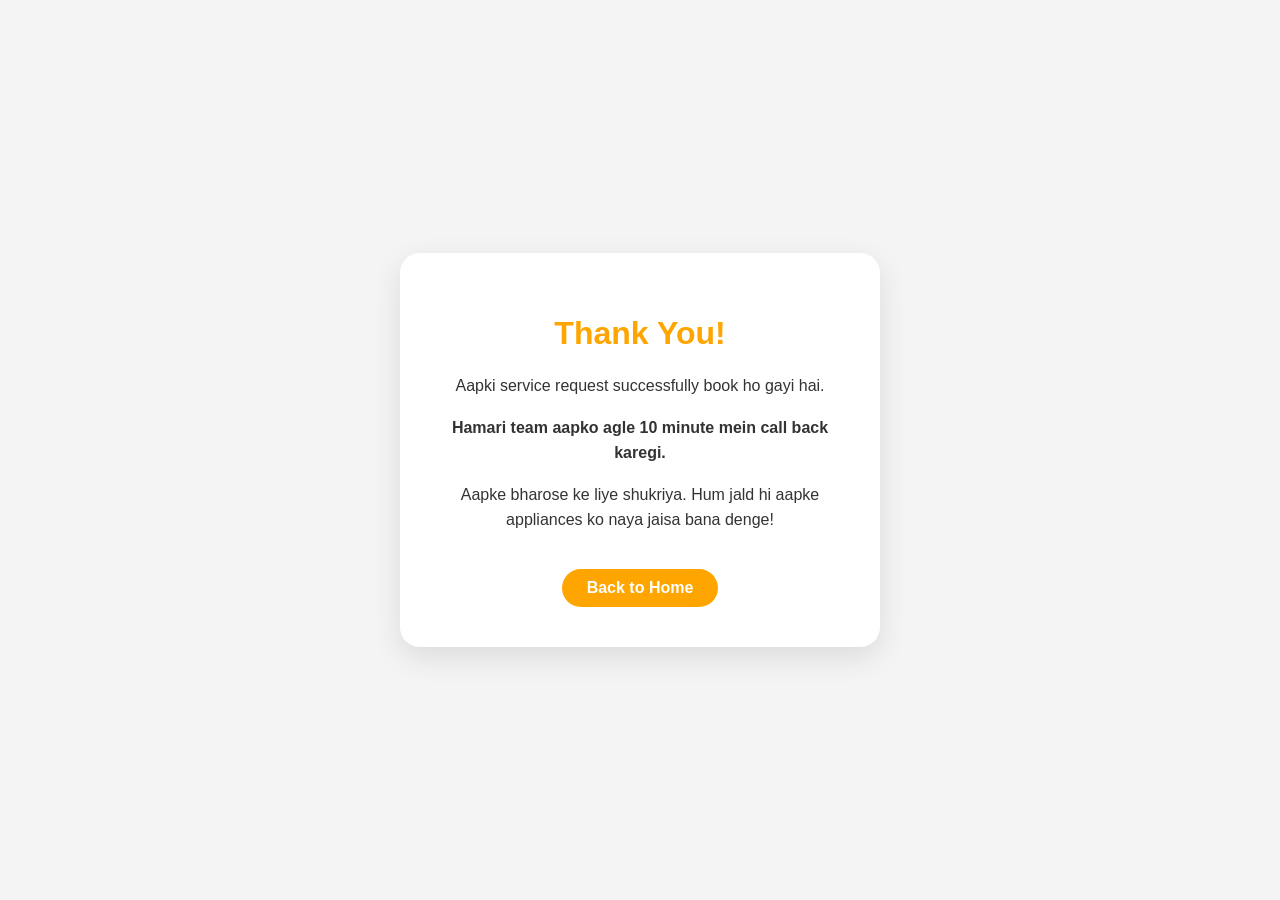
<file: thankyou.html>
<!DOCTYPE html>
<html lang="en">
<head>
    <meta charset="UTF-8">
    <meta name="viewport" content="width=device-width, initial-scale=1.0">
    <title>Thank You - Star Electronic</title>
	<!-- Google tag (gtag.js) -->
<script async src="https://www.googletagmanager.com/gtag/js?id=AW-18247525750"></script>
<script>
  window.dataLayer = window.dataLayer || [];
  function gtag(){dataLayer.push(arguments);}
  gtag('js', new Date());

  gtag('config', 'AW-18247525750');
</script>
    <style>
        body { font-family: 'Poppins', sans-serif; display: flex; justify-content: center; align-items: center; height: 100vh; margin: 0; background-color: #f4f4f4; text-align: center; }
        .card { background: white; padding: 40px; border-radius: 20px; box-shadow: 0 10px 30px rgba(0,0,0,0.1); max-width: 400px; }
        h1 { color: #FFA500; }
        p { color: #333; line-height: 1.6; }
        .btn { display: inline-block; margin-top: 20px; padding: 10px 25px; background: #FFA500; color: white; text-decoration: none; border-radius: 25px; font-weight: bold; }
    </style>
</head>
<body>
    <div class="card">
        <h1>Thank You!</h1>
        <p>Aapki service request successfully book ho gayi hai.</p>
        <p><strong>Hamari team aapko agle 10 minute mein call back karegi.</strong></p>
        <p>Aapke bharose ke liye shukriya. Hum jald hi aapke appliances ko naya jaisa bana denge!</p>
        <a href="index.html" class="btn">Back to Home</a>
    </div>
</body>
</html>
</file>
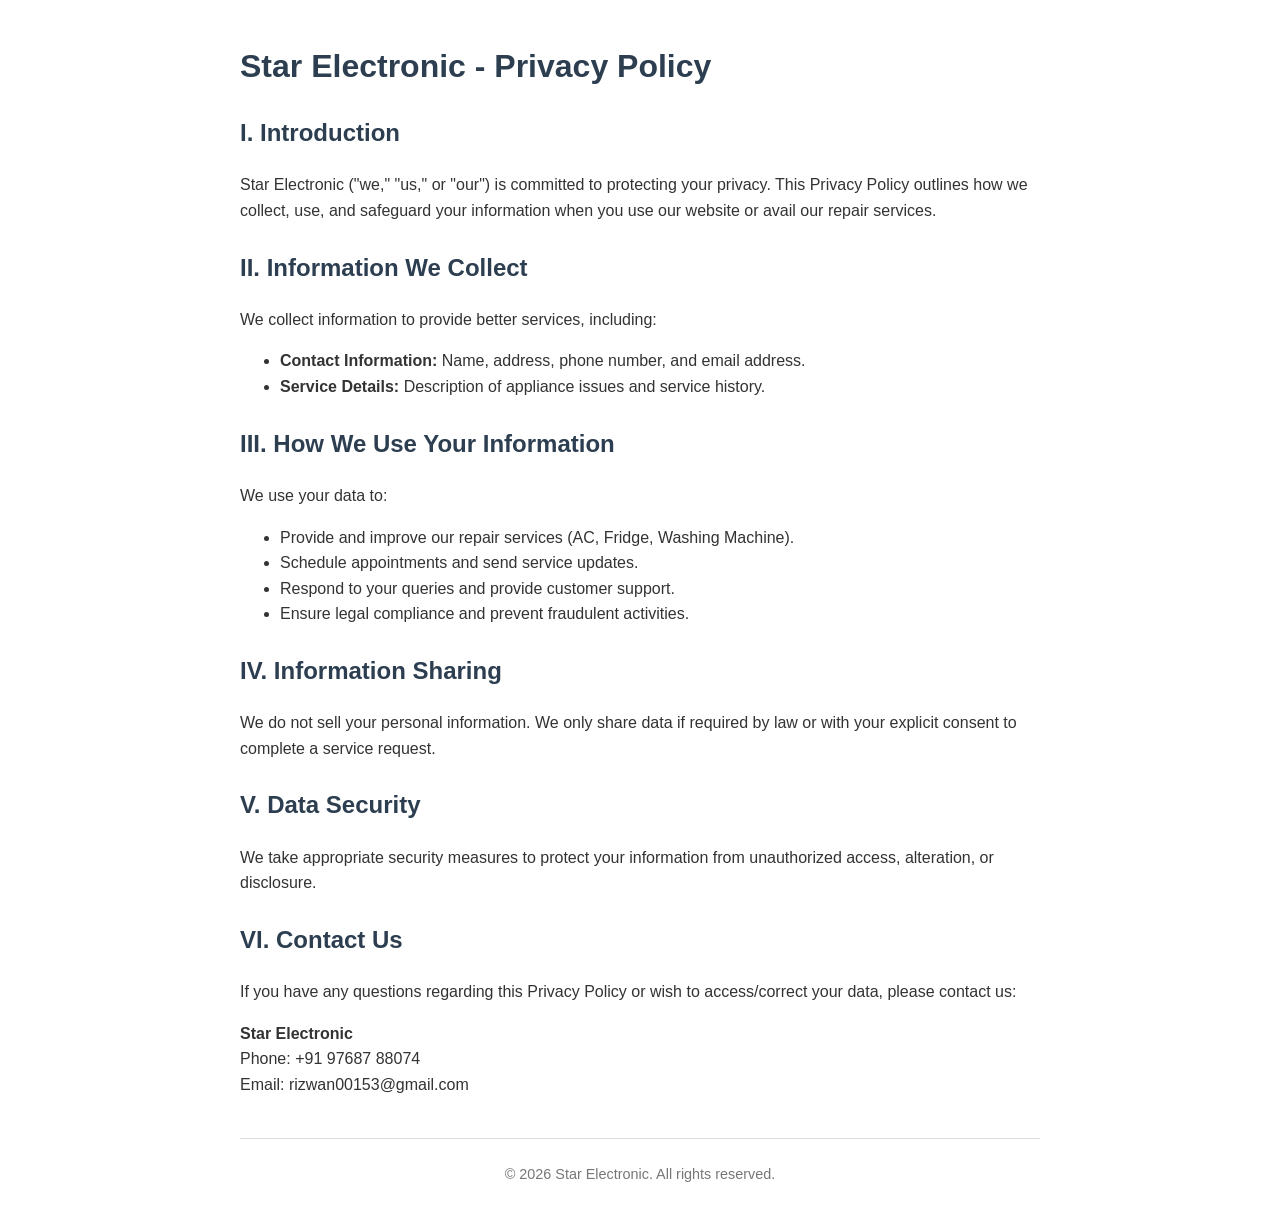
<file: assets/privacy-policy.html>
<!DOCTYPE html>
<html lang="en">
<head>
    <meta charset="UTF-8">
    <meta name="viewport" content="width=device-width, initial-scale=1.0">
    <title>Star Electronic - Privacy Policy</title>
    <style>
        body { font-family: 'Poppins', sans-serif; line-height: 1.6; color: #333; padding: 20px; max-width: 800px; margin: auto; }
        h1, h2 { color: #2c3e50; }
        h3 { color: #34495e; }
        section { margin-bottom: 25px; }
        footer { margin-top: 40px; text-align: center; font-size: 0.9em; color: #777; border-top: 1px solid #ddd; padding-top: 10px; }
    </style>
</head>
<body>
    <header>
        <h1>Star Electronic - Privacy Policy</h1>
    </header>
    <main>
        <section id="introduction">
            <h2>I. Introduction</h2>
            <p>Star Electronic ("we," "us," or "our") is committed to protecting your privacy. This Privacy Policy outlines how we collect, use, and safeguard your information when you use our website or avail our repair services.</p>
        </section>

        <section id="information-collected">
            <h2>II. Information We Collect</h2>
            <p>We collect information to provide better services, including:</p>
            <ul>
                <li><strong>Contact Information:</strong> Name, address, phone number, and email address.</li>
                <li><strong>Service Details:</strong> Description of appliance issues and service history.</li>
            </ul>
        </section>

        <section id="information-use">
            <h2>III. How We Use Your Information</h2>
            <p>We use your data to:</p>
            <ul>
                <li>Provide and improve our repair services (AC, Fridge, Washing Machine).</li>
                <li>Schedule appointments and send service updates.</li>
                <li>Respond to your queries and provide customer support.</li>
                <li>Ensure legal compliance and prevent fraudulent activities.</li>
            </ul>
        </section>

        <section id="information-sharing">
            <h2>IV. Information Sharing</h2>
            <p>We do not sell your personal information. We only share data if required by law or with your explicit consent to complete a service request.</p>
        </section>

        <section id="data-security">
            <h2>V. Data Security</h2>
            <p>We take appropriate security measures to protect your information from unauthorized access, alteration, or disclosure.</p>
        </section>

        <section id="contact-us">
            <h2>VI. Contact Us</h2>
            <p>If you have any questions regarding this Privacy Policy or wish to access/correct your data, please contact us:</p>
            <p><strong>Star Electronic</strong><br>
            Phone: +91 97687 88074<br>
            Email: rizwan00153@gmail.com</p>
        </section>
    </main>
    <footer>
        <p>&copy; 2026 Star Electronic. All rights reserved.</p>
    </footer>
</body>
</html>
</file>
